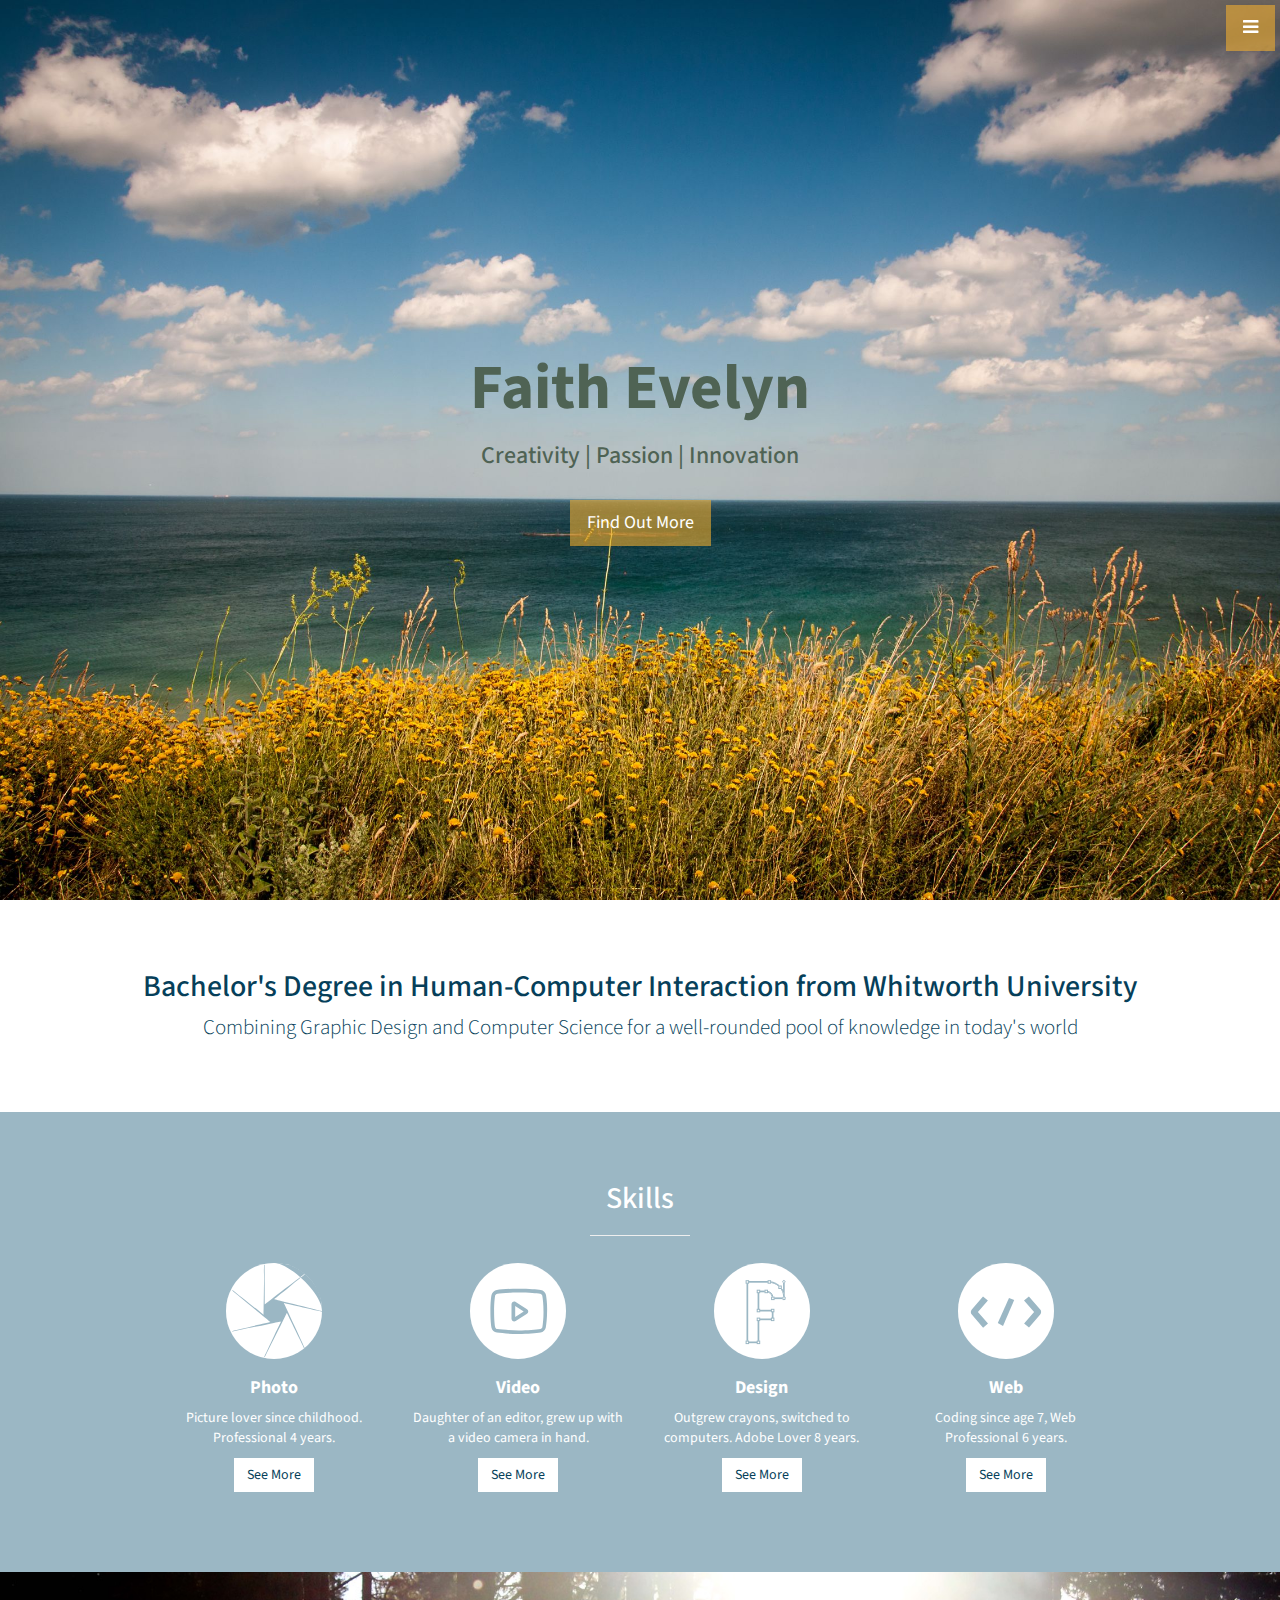
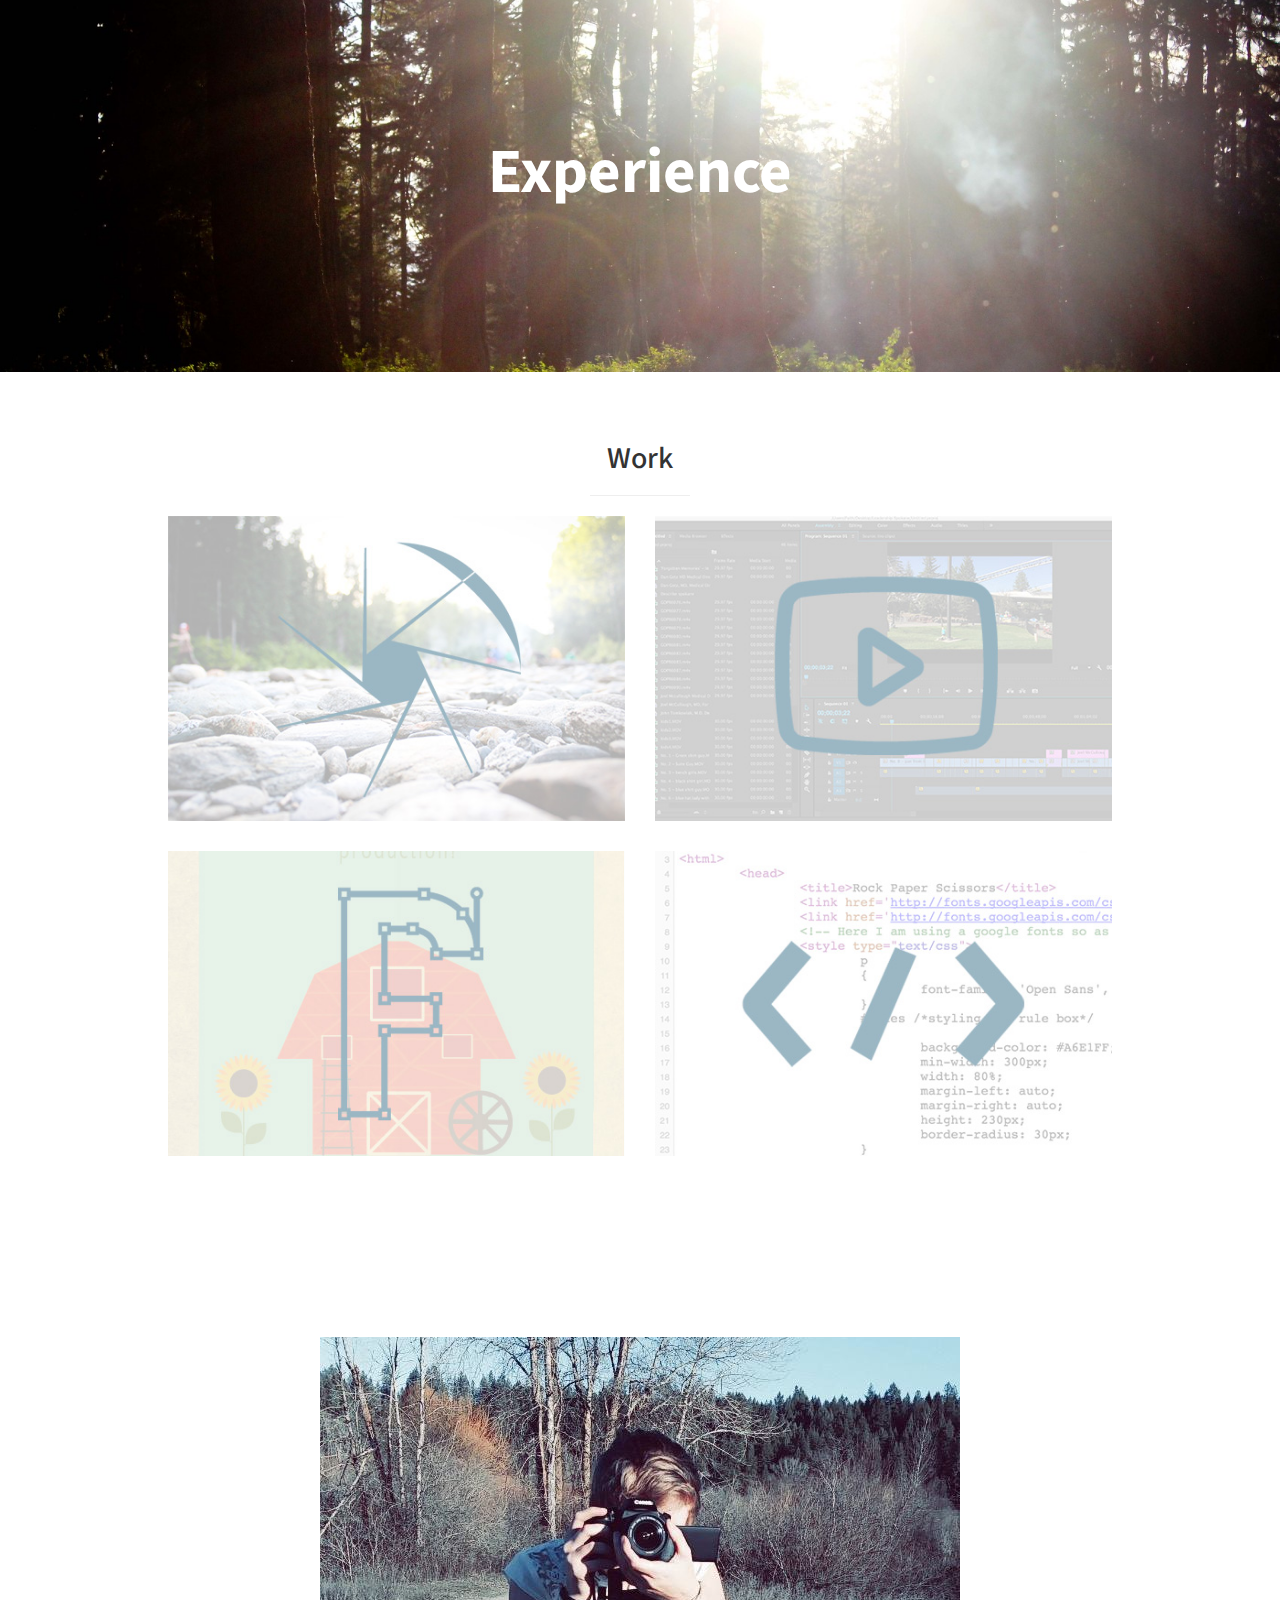
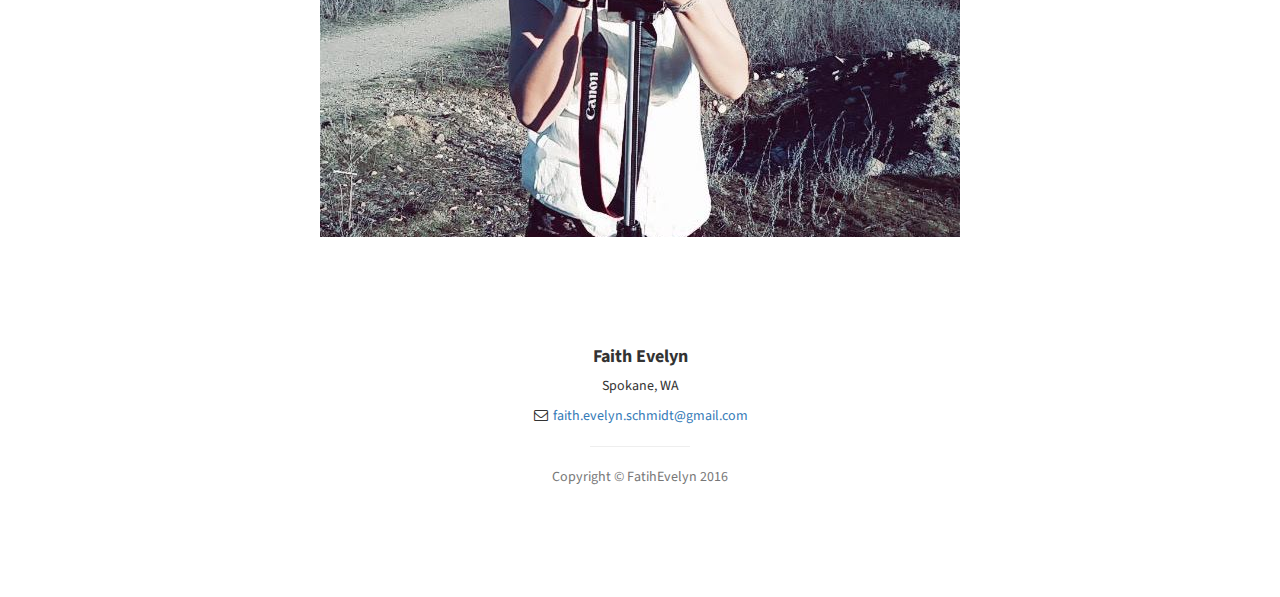
<file: index.html>
<!DOCTYPE html>
<html lang="en">

<head>

    <meta charset="utf-8">
    <meta http-equiv="X-UA-Compatible" content="IE=edge">
    <meta name="viewport" content="width=device-width, initial-scale=1">
    <meta name="description" content="">
    <meta name="author" content="">

    <title>Faith Evelyn</title>

    <!-- Bootstrap Core CSS -->
    <link href="css/bootstrap.min.css" rel="stylesheet">

    <!-- Custom CSS -->
    <link href="css/stylish-portfolio.css" rel="stylesheet">

    <!-- Custom Fonts -->
    <link href="font-awesome/css/font-awesome.min.css" rel="stylesheet" type="text/css">
    <link href="http://fonts.googleapis.com/css?family=Source+Sans+Pro:300,400,700,300italic,400italic,700italic" rel="stylesheet" type="text/css">

    <!-- HTML5 Shim and Respond.js IE8 support of HTML5 elements and media queries -->
    <!-- WARNING: Respond.js doesn't work if you view the page via file:// -->
    <!--[if lt IE 9]>
        <script src="https://oss.maxcdn.com/libs/html5shiv/3.7.0/html5shiv.js"></script>
        <script src="https://oss.maxcdn.com/libs/respond.js/1.4.2/respond.min.js"></script>
    <![endif]-->

</head>

<body>

    <!-- Navigation -->
    <a id="menu-toggle" href="#" class="btn btn-dark btn-lg toggle"><i class="fa fa-bars"></i></a>
    <nav id="sidebar-wrapper">
        <ul class="sidebar-nav">
            <a id="menu-close" href="#" class="btn btn-dark btn-lg pull-right toggle"><i class="fa fa-times"></i></a>
            <li class="sidebar-brand">
                <a href="#top"  onclick = $("#menu-close").click(); >Faith Evelyn</a>
            </li>
            <li>
                <a href="#top" onclick = $("#menu-close").click(); >Home</a>
            </li>
            <li>
                <a href="#about" onclick = $("#menu-close").click(); >About</a>
            </li>
            <li>
                <a href="#services" onclick = $("#menu-close").click(); >Skills</a>
            </li>
            <li>
                <a href="#portfolio" onclick = $("#menu-close").click(); >Portfolio</a>
            </li>
            <li>
                <a href="#contact" onclick = $("#menu-close").click(); >Contact</a>
            </li>
        </ul>
    </nav>

    <!-- Header -->
    <header id="top" class="header">
        <div class="text-vertical-center">
            <h1 class="aboutTitle">Faith Evelyn</h1>
            <h3 class="aboutTitle">Creativity | Passion | Innovation</h3>
            <br>
            <a href="#about" class="btn btn-dark btn-lg">Find Out More</a>
        </div>
    </header>

    <!-- About -->
    <section id="about" class="about">
        <div class="container">
            <div class="row">
                <div class="col-lg-12 text-center">
                    <h2 class="h2Dark">Bachelor's Degree in Human-Computer Interaction from Whitworth University</h2>
                    <p class="lead">Combining Graphic Design and Computer Science for a well-rounded pool of knowledge in today's world</p>
                </div>
            </div>
            <!-- /.row -->
        </div>
        <!-- /.container -->
    </section>

    <!-- Services -->
    <!-- The circle icons use Font Awesome's stacked icon classes. For more information, visit http://fontawesome.io/examples/ -->
    <section id="services" class="services bg-primary">
        <div class="container">
            <div class="row text-center">
                <div class="col-lg-10 col-lg-offset-1">
                    <h2>Skills</h2>
                    <hr class="small">
                    <div class="row">
                        <div class="col-md-3 col-sm-6">
                            <div class="service-item">
                                <span class="fa-stack fa-4x">
                                <i class="fa fa-circle fa-stack-2x"></i>
                                <img class="fa fa-shield fa-stack-1x text-primary" src="img/icons/Shutter.svg">
                            </span>
                                <h4>
                                    <strong>Photo</strong>
                                </h4>
                                <p>Picture lover since childhood. Professional 4 years.</p>
                                <a href="resume.pdf" class="btn btn-light">See More</a>
                            </div>
                        </div>
                        <div class="col-md-3 col-sm-6">
                            <div class="service-item">
                                <span class="fa-stack fa-4x">
                                <i class="fa fa-circle fa-stack-2x"></i>
                                <img class="fa fa-shield fa-stack-1x text-primary" src="img/icons/Video.svg">
                            </span>
                                <h4>
                                    <strong>Video</strong>
                                </h4>
                                <p>Daughter of an editor, grew up with a video camera in hand.</p>
                                <a href="resume.pdf" class="btn btn-light">See More</a>
                            </div>
                        </div>
                        <div class="col-md-3 col-sm-6">
                            <div class="service-item">
                                <span class="fa-stack fa-4x">
                                <i class="fa fa-circle fa-stack-2x"></i>
                                <img class="fa fa-shield fa-stack-1x text-primary" src="img/icons/Design.svg">
                            </span>
                                <h4>
                                    <strong>Design</strong>
                                </h4>
                                <p>Outgrew crayons, switched to computers. Adobe Lover 8 years.</p>
                                <a href="resume.pdf" class="btn btn-light">See More</a>
                            </div>
                        </div>
                        <div class="col-md-3 col-sm-6">
                            <div class="service-item">
                                <span class="fa-stack fa-4x">
                                <i class="fa fa-circle fa-stack-2x"></i>
                                <img class="fa fa-shield fa-stack-1x text-primary" src="img/icons/Web.svg">
                            </span>
                                <h4>
                                    <strong>Web</strong>
                                </h4>
                                <p>Coding since age 7, Web Professional 6 years.</p>
                                <a href="resume.pdf" class="btn btn-light">See More</a>
                            </div>
                        </div>
                    </div>
                    <!-- /.row (nested) -->
                </div>
                <!-- /.col-lg-10 -->
            </div>
            <!-- /.row -->
        </div>
        <!-- /.container -->
    </section>

    <!-- Callout -->
    <aside class="callout">
        <div class="text-vertical-center">
            <h1>Experience</h1>
        </div>
    </aside>

    <!-- Portfolio -->
    <section id="portfolio" class="portfolio">
        <div class="container">
            <div class="row">
                <div class="col-lg-10 col-lg-offset-1 text-center">
                    <h2>Work</h2>
                    <hr class="small">
                    <div class="row">
                        <div class="col-md-6">
                            <div class="portfolio-item">
                                <a href="construction.html">
                                    <img class="img-portfolio img-responsive" src="img/portfolio-1.jpg">
                                </a>
                            </div>
                        </div>
                        <div class="col-md-6">
                            <div class="portfolio-item">
                                <a href="construction.html">
                                    <img class="img-portfolio img-responsive" src="img/portfolio-2.jpg">
                                </a>
                            </div>
                        </div>
                        <div class="col-md-6">
                            <div class="portfolio-item">
                                <a href="portfolio2/index.html">
                                    <img class="img-portfolio img-responsive" src="img/portfolio-3.jpg">
                                </a>
                            </div>
                        </div>
                        <div class="col-md-6">
                            <div class="portfolio-item">
                                <a href="construction.html">
                                    <img class="img-portfolio img-responsive" src="img/portfolio-4.jpg">
                                </a>
                            </div>
                        </div>
                    </div>
                    <!-- /.row (nested) -->
                 
                </div>
                <!-- /.col-lg-10 -->
            </div>
            <!-- /.row -->
        </div>
        <!-- /.container -->
    </section>

    <!-- Call to Action -->
    <aside class="call-to-action bg-primary">
        <div class="container">
            <div class="row">
                <div class="col-lg-12 text-center">
                    <!--<h3>The buttons below are impossible to resist.</h3>
                    <a href="#" class="btn btn-lg btn-light">Click Me!</a>
                    <a href="#" class="btn btn-lg btn-dark">Look at Me!</a>-->
                </div>
            </div>
        </div>
    </aside>

    <!-- Me = map -->
    <section id="contact" class="map">
       <div id="me">
       </div>
    </section>

    <!-- Footer -->
    <footer>
        <div class="container">
            <div class="row">
                <div class="col-lg-10 col-lg-offset-1 text-center">
                    <h4><strong>Faith Evelyn</strong>
                    </h4>
                    <p>Spokane, WA</p>
                    <ul class="list-unstyled">
                        <li><i class="fa fa-envelope-o fa-fw"></i>  <a href="mailto:faith.evelyn.schmidt@gmail.com">faith.evelyn.schmidt@gmail.com</a></li>
                    </ul>
                    
                   <!-- <ul class="list-inline">
                        <li>
                            <a href="#"><i class="fa fa-facebook fa-fw fa-3x"></i></a>
                        </li>
                        <li>
                            <a href="#"><i class="fa fa-twitter fa-fw fa-3x"></i></a>
                        </li>
                        <li>
                            <a href="#"><i class="fa fa-dribbble fa-fw fa-3x"></i></a>
                        </li>
                    </ul> -->
                    <hr class="small">
                    <p class="text-muted">Copyright &copy; FatihEvelyn 2016</p>
                </div>
            </div>
        </div>
    </footer>

    <!-- jQuery -->
    <script src="js/jquery.js"></script>

    <!-- Bootstrap Core JavaScript -->
    <script src="js/bootstrap.min.js"></script>

    <!-- Custom Theme JavaScript -->
    <script>
    // Closes the sidebar menu
    $("#menu-close").click(function(e) {
        e.preventDefault();
        $("#sidebar-wrapper").toggleClass("active");
    });
    // Opens the sidebar menu
    $("#menu-toggle").click(function(e) {
        e.preventDefault();
        $("#sidebar-wrapper").toggleClass("active");
    });
    // Scrolls to the selected menu item on the page
    $(function() {
        $('a[href*=#]:not([href=#])').click(function() {
            if (location.pathname.replace(/^\//, '') == this.pathname.replace(/^\//, '') || location.hostname == this.hostname) {
                var target = $(this.hash);
                target = target.length ? target : $('[name=' + this.hash.slice(1) + ']');
                if (target.length) {
                    $('html,body').animate({
                        scrollTop: target.offset().top
                    }, 1000);
                    return false;
                }
            }
        });
    });
    </script>

</body>

</html>
</file>
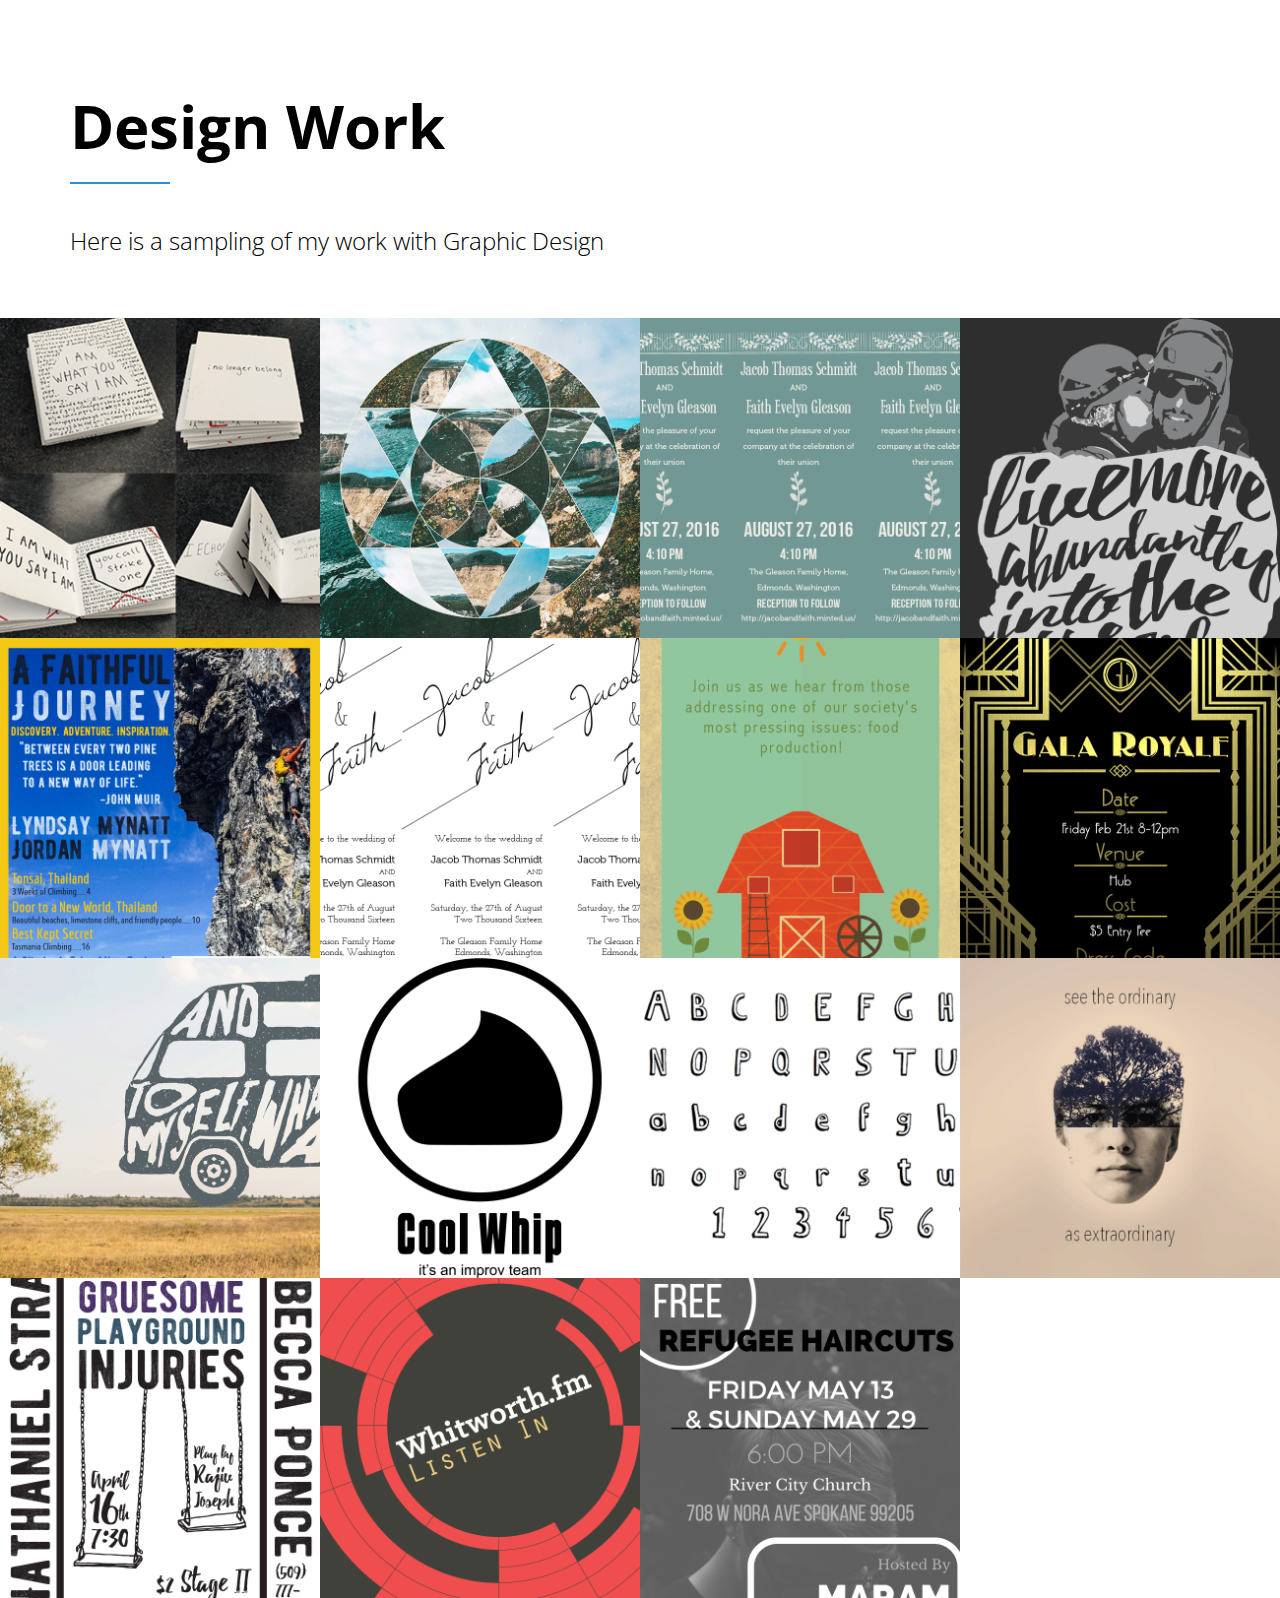
<file: portfolio2/index.html>
<!DOCTYPE html>
 <html>
   <head>
     <meta charset="utf-8">
     <meta http-equiv="X-UA-Compatible" content="IE=edge">
     <title>Design</title>
     <meta name="description" content="">
     <meta name="viewport" content="width=device-width, initial-scale=1">
     <meta name="robots" content="all,follow">
     
     <!-- Bootstrap and Font Awesome css-->
     <!-- we use cdn but you can also include local files located in css directory-->
     <link rel="stylesheet" href="font-awesome/css/font-awesome.min.css">
     <link rel="stylesheet" href="css/bootstrap.min.css">
     <!-- Google fonts - Open Sans-->
     <link rel="stylesheet" href="https://fonts.googleapis.com/css?family=Open+Sans:400,300,700,800,400italic">
     <!-- theme stylesheet-->
     <link rel="stylesheet" href="css/style.default.css" id="theme-stylesheet">
     <!-- Custom stylesheet - for your changes-->
     <link rel="stylesheet" href="css/custom.css">
     <!-- Tweaks for older IEs--><!--[if lt IE 9]>
         <script src="https://oss.maxcdn.com/html5shiv/3.7.2/html5shiv.min.js"></script>
         <script src="https://oss.maxcdn.com/respond/1.4.2/respond.min.js"></script><![endif]-->
   </head>
   <body>
     <section id="portfolio" class="no-padding-bottom"> 
       <div class="container">
         <div class="row">
           <div class="col-md-12">
             <h2 class="heading">Design Work</h2>
             <p class="lead margin-bottom--big">Here is a sampling of my work with Graphic Design</p>
           </div>
         </div>
       </div>
       <div class="container-fluid">
         <div class="row no-space">
           <div class="col-sm-4 col-md-3">
             <div class="box"><a href="img/portfolio/bookfull.gif" title="" 
             data-toggle="lightbox" data-gallery="portfolio" data-title="Poem Book" 
             data-footer="A poem I wrote transcribed into a unique folding small book design">
             <img src="img/portfolio/book.gif" alt="" class="img-responsive">
             </a></div>
           </div>
           <div class="col-sm-4 col-md-3">
             <div class="box"><a href="img/portfolio/geometryfull.gif" title="" 
             data-toggle="lightbox" data-gallery="portfolio" data-title="Geometry" 
             data-footer="An exploration of an image reimagined into geometric shapes">
             <img src="img/portfolio/geometry.gif" alt="" class="img-responsive">
             </a></div>
           </div>
           <div class="col-sm-4 col-md-3">
             <div class="box"><a href="img/portfolio/invitefull.gif" title="" 
             data-toggle="lightbox" data-gallery="portfolio" data-title="Invitation" 
             data-footer="I designed my wedding invitations.">
             <img src="img/portfolio/invite.gif" alt="" class="img-responsive">
             </a></div>
           </div>
           <div class="col-sm-4 col-md-3">
             <div class="box"><a href="img/portfolio/L&Dfull.gif" title="" 
             data-toggle="lightbox" data-gallery="portfolio" data-title="L + J" 
             data-footer="Some sample art for a school project">
            <img src="img/portfolio/L&D.gif" alt="" class="img-responsive">
           </a></div>
          </div>
          <div class="col-sm-4 col-md-3">
           <div class="box"><a href="img/portfolio/magazinefull.gif" title="" 
           data-toggle="lightbox" data-gallery="portfolio" data-title="Magazine" 
           data-footer="A magazine project baised off of a friends travel blog.">
           <img src="img/portfolio/magazine.gif" alt="" class="img-responsive">
           </a></div>
         </div>
         <div class="col-sm-4 col-md-3">
           <div class="box"><a href="img/portfolio/programfull.gif" title="" 
           data-toggle="lightbox" data-gallery="portfolio" data-title="Program" 
           data-footer="I designed the program for my wedding.">
           <img src="img/portfolio/program.gif" alt="" class="img-responsive">
           </a></div>
         </div>
         <div class="col-sm-4 col-md-3">
           <div class="box"><a href="img/portfolio/kiposfull.gif" title="" 
           data-toggle="lightbox" data-gallery="portfolio" data-title="Kipos" 
           data-footer="A poster for the whitworth Kipos club">
           <img src="img/portfolio/kipos.gif" alt="" class="img-responsive">
           </a></div>
         </div>
         <div class="col-sm-4 col-md-3">
           <div class="box"><a href="img/portfolio/galaroyalefull.gif" title="" 
           data-toggle="lightbox" data-gallery="portfolio" data-title="Gala Royale" 
           data-footer="A poster for the Whitworth event Gala Royale">
           <img src="img/portfolio/galaroyale.gif" alt="" class="img-responsive">
           </a></div>
         </div>
         <div class="col-sm-4 col-md-3">
           <div class="box"><a href="img/portfolio/vanfull.gif" title="" 
           data-toggle="lightbox" data-gallery="portfolio" data-title="Wonderful World" 
           data-footer="A project playing with text manipulation and context.">
           <img src="img/portfolio/van.gif" alt="" class="img-responsive">
           </a></div>
         </div>
         <div class="col-sm-4 col-md-3">
           <div class="box"><a href="img/portfolio/coolwhip.gif" title="" 
           data-toggle="lightbox" data-gallery="portfolio" data-title="CoolWhip T-shirt" 
           data-footer="T-shirt design for the Whitworth Cool Whip Improv team">
           <img src="img/portfolio/coolwhip.gif" alt="" class="img-responsive">
           </a></div>
         </div>
         <div class="col-sm-4 col-md-3">
           <div class="box"><a href="img/portfolio/fontfull.gif" title="" 
           data-toggle="lightbox" data-gallery="portfolio" data-title="Font" 
           data-footer="Hand drawn, scaned and developed font.">
           <img src="img/portfolio/font.gif" alt="" class="img-responsive">
           </a></div>
         </div>
         <div class="col-sm-4 col-md-3">
           <div class="box"><a href="img/portfolio/face.gif" title="" 
           data-toggle="lightbox" data-gallery="portfolio" data-title="Creativity" 
           data-footer="A photoshop project playing with overlaying images">
           <img src="img/portfolio/face.gif" alt="" class="img-responsive">
           </a></div>
         </div>
         <div class="col-sm-4 col-md-3">
           <div class="box"><a href="img/portfolio/Snrposterfull.gif" title="" 
           data-toggle="lightbox" data-gallery="portfolio" data-title="Playground Injuries" 
           data-footer="A poster for a Whitworth Senior project play">
           <img src="img/portfolio/Snrposter.gif" alt="" class="img-responsive">
           </a></div>
         </div>
         <div class="col-sm-4 col-md-3">
           <div class="box"><a href="img/portfolio/whitworthFMfull.gif" title="" 
           data-toggle="lightbox" data-gallery="portfolio" data-title="Listen in" 
           data-footer="A poster for WhitworthFM encouraging more people to listen in.">
           <img src="img/portfolio/whitworthFM.gif" alt="" class="img-responsive">
           </a></div>
         </div>
         <div class="col-sm-4 col-md-3">
           <div class="box"><a href="img/portfolio/haircutsfull.gif" title="" 
           data-toggle="lightbox" data-gallery="portfolio" data-title="Refugee" 
           data-footer="A poster made for World Relief for one of their clients.">
           <img src="img/portfolio/haircuts.gif" alt="" class="img-responsive">
           </a></div>
         </div>
       </div>
     </div>
   </section>
   <!-- Javascript files-->
   <script src="https://ajax.googleapis.com/ajax/libs/jquery/1.11.0/jquery.min.js"></script>
   <script>window.jQuery || document.write('<script src="js/jquery-1.11.0.min.js"><\/script>')</script>
   <script src="js/bootstrap.min.js"></script>
   <script src="js/jquery.cookie.js"> </script>
   <script src="js/ekko-lightbox.js"></script>
   <script src="js/front.js"></script>
 </body>
 </html>
</file>
<file: portfolio2/css/custom.css>
/* your styles go here */
</file>
<file: css/stylish-portfolio.css>
/*!
 * Start Bootstrap - Stylish Portfolio Bootstrap Theme (http://startbootstrap.com)
 * Code licensed under the Apache License v2.0.
 * For details, see http://www.apache.org/licenses/LICENSE-2.0.
 */

/* Global Styles */

html,
body {
    width: 100%;
    height: 100%;
}

body {
    font-family: "Source Sans Pro","Helvetica Neue",Helvetica,Arial,sans-serif;
}

.text-vertical-center {
    display: table-cell;
    text-align: center;
    vertical-align: middle;
}

.text-vertical-center h1 {
    margin: 0;
    padding: 0;
    font-size: 4.5em;
    font-weight: 700;
}

.h2Dark {
    color: #063F5A;
}
.lead {
   color: #063F5A; 
}

/* Custom Button Styles */

.btn-dark {
    border-radius: 0;
    color: #fff;
    /*background-color: rgba(0,0,0,0.4);*/
    background-color: rgba(240,174,49,0.6);
}

.btn-dark:hover,
.btn-dark:focus,
.btn-dark:active {
    color: #fff;
    /*background-color: rgba(0,0,0,0.7);*/
    background-color: rgba(240,174,49,0.9);
}

.btn-light {
    border-radius: 0;
    color: #063F5A;
    background-color: rgb(255,255,255);
}

.btn-light:hover,
.btn-light:focus,
.btn-light:active {
    color: #063F5A;
    background-color: rgba(255,255,255,0.8);
}

/* Custom Horizontal Rule */

hr.small {
    max-width: 100px;
}

/* Side Menu */

#sidebar-wrapper {
    z-index: 1000;
    position: fixed;
    right: 0;
    width: 250px;
    height: 100%;
    margin-right: -250px;
    overflow-y: auto;
    background: #063F5A;
    -webkit-transition: all 0.4s ease 0s;
    -moz-transition: all 0.4s ease 0s;
    -ms-transition: all 0.4s ease 0s;
    -o-transition: all 0.4s ease 0s;
    transition: all 0.4s ease 0s;
}

.sidebar-nav {
    position: absolute;
    top: 0;
    width: 250px;
    margin: 0;
    padding: 0;
    list-style: none;
}

.sidebar-nav li {
    text-indent: 20px;
    line-height: 40px;
}

.sidebar-nav li a {
    display: block;
    text-decoration: none;
    color: #9BB7C4;
}

.sidebar-nav li a:hover {
    text-decoration: none;
    color: #fff;
    background: rgba(255,255,255,0.2);
}

.sidebar-nav li a:active,
.sidebar-nav li a:focus {
    text-decoration: none;
}

.sidebar-nav > .sidebar-brand {
    height: 55px;
    font-size: 18px;
    line-height: 55px;
}

.sidebar-nav > .sidebar-brand a {
    color: #9BB7C4;
}

.sidebar-nav > .sidebar-brand a:hover {
    color: #fff;
    background: none;
}

#menu-toggle {
    z-index: 1;
    position: fixed;
    top: 0;
    right: 0;
}

#sidebar-wrapper.active {
    right: 250px;
    width: 250px;
    -webkit-transition: all 0.4s ease 0s;
    -moz-transition: all 0.4s ease 0s;
    -ms-transition: all 0.4s ease 0s;
    -o-transition: all 0.4s ease 0s;
    transition: all 0.4s ease 0s;
}

.toggle {
    margin: 5px 5px 0 0;
}

/* Header */

.header {
    display: table;
    position: relative;
    width: 100%;
    height: 100%;
    background: url(../img/horizon.jpg) no-repeat center center scroll;
    -webkit-background-size: cover;
    -moz-background-size: cover;
    background-size: cover;
    -o-background-size: cover;
}
.aboutTitle {
   color: #4F6354; 
}

/* About */

.about {
    padding: 50px 0;
}

/* Services */

.services {
    padding: 50px 0;
    background-color: #9bb7c4;
}

.service-item {
    margin-bottom: 30px;
}

/* Callout */

.callout {
    display: table;
    width: 100%;
    height: 400px;
    color: #fff;
    background: url(../img/smoke.jpg) no-repeat center center scroll;
    -webkit-background-size: cover;
    -moz-background-size: cover;
    background-size: cover;
    -o-background-size: cover;
}

/* Portfolio */

.portfolio {
    padding: 50px 0;
}

.portfolio-item {
    margin-bottom: 30px;
}

.img-portfolio {
    margin: 0 auto;
}

.img-portfolio:hover {
    opacity: 0.8;
}

/* Call to Action */

.call-to-action {
    padding: 50px 0;
    background-color: #fff;
}

.call-to-action .btn {
    margin: 10px;
}

/* Map */

.map {
    height: 500px;
}

@media(max-width:768px) {
    .map {
        height: 75%;
    }
}

#me {
    height: inherit;
    background: url(../img/Me-2.jpg) no-repeat center center scroll;
}

/* Footer */

footer {
    padding: 100px 0;
}
</file>
<file: portfolio2/css/style.default.css>
/* 
========================================= 
========================================= 

Designer Template By Bootstrapious.com 

========================================= 
========================================= */
/* variant 5 - blue */
/*

=====================
GENERAL
=====================

*/
html {
  height: 100%;
}
body {
  height: 100%;
  font-weight: 300;
}
header {
  z-index: 1000;
}
section {
  position: relative;
  padding-top: 90px;
  padding-bottom: 90px;
}
section.background-gray-lighter {
  background: #eeeeee;
}
section.background-gray-lightest {
  background: #f7f7f7;
  border-top: solid 1px #eeeeee;
  border-bottom: solid 1px #eeeeee;
}
.italic {
  font-style: italic;
  font-family: "Georgia", "Times New Roman", Times, serif;
}
.heading {
  text-align: left;
  margin-bottom: 40px;
}
.heading:after {
  content: " ";
  display: block;
  width: 100px;
  height: 2px;
  margin: 20px 0 20px;
  background: #2b90d9;
}
@media (min-width: 1200px) {
  h1.heading {
    font-size: 68px;
  }
  h2.heading {
    font-size: 60px;
  }
}
.img-responsive {
  margin: 0 auto;
}
.no-space .box {
  margin: 0 -15px;
}
.margin-top {
  margin-top: 30px;
}
.margin-bottom {
  margin-bottom: 30px;
}
.margin-bottom--big {
  margin-bottom: 60px !important;
}
a,
button {
  -webkit-transition: all 0.2s ease-out;
  -moz-transition: all 0.2s ease-out;
  transition: all 0.2s ease-out;
}
a i.fa,
button i.fa {
  margin: 0 5px;
}
.clickable {
  cursor: pointer !important;
}
.required {
  color: #2b90d9;
}
.accent {
  color: #2b90d9;
}
.text-uppercase {
  text-transform: uppercase;
}
.list-style-none {
  list-style: none;
}
.pages {
  text-align: center;
}
#map {
  height: 500px;
  border-top: solid 1px #eeeeee;
  border-bottom: solid 1px #eeeeee;
}
.btn-ghost {
  color: #2b90d9;
  background-color: transparent;
  border-color: #2b90d9;
}
.btn-ghost:hover,
.btn-ghost:focus,
.btn-ghost:active,
.btn-ghost.active,
.open .dropdown-toggle.btn-ghost {
  color: #2b90d9;
  background-color: rgba(0, 0, 0, 0);
  border-color: #1e6fa9;
}
.btn-ghost:active,
.btn-ghost.active,
.open .dropdown-toggle.btn-ghost {
  background-image: none;
}
.btn-ghost.disabled,
.btn-ghost[disabled],
fieldset[disabled] .btn-ghost,
.btn-ghost.disabled:hover,
.btn-ghost[disabled]:hover,
fieldset[disabled] .btn-ghost:hover,
.btn-ghost.disabled:focus,
.btn-ghost[disabled]:focus,
fieldset[disabled] .btn-ghost:focus,
.btn-ghost.disabled:active,
.btn-ghost[disabled]:active,
fieldset[disabled] .btn-ghost:active,
.btn-ghost.disabled.active,
.btn-ghost[disabled].active,
fieldset[disabled] .btn-ghost.active {
  background-color: transparent;
  border-color: #2b90d9;
}
.btn-ghost .badge {
  color: transparent;
  background-color: #2b90d9;
}
.btn-ghost:hover,
.btn-ghost:focus,
.btn-ghost:active,
.btn-ghost.active,
.open .dropdown-toggle.btn-ghost {
  color: #fff;
  background-color: #2b90d9;
  border-color: #2b90d9;
}
.btn-white {
  color: #ffffff;
  background-color: transparent;
  border-color: #ffffff;
}
.btn-white:hover,
.btn-white:focus,
.btn-white:active,
.btn-white.active,
.open .dropdown-toggle.btn-white {
  color: #ffffff;
  background-color: rgba(0, 0, 0, 0);
  border-color: #e0e0e0;
}
.btn-white:active,
.btn-white.active,
.open .dropdown-toggle.btn-white {
  background-image: none;
}
.btn-white.disabled,
.btn-white[disabled],
fieldset[disabled] .btn-white,
.btn-white.disabled:hover,
.btn-white[disabled]:hover,
fieldset[disabled] .btn-white:hover,
.btn-white.disabled:focus,
.btn-white[disabled]:focus,
fieldset[disabled] .btn-white:focus,
.btn-white.disabled:active,
.btn-white[disabled]:active,
fieldset[disabled] .btn-white:active,
.btn-white.disabled.active,
.btn-white[disabled].active,
fieldset[disabled] .btn-white.active {
  background-color: transparent;
  border-color: #ffffff;
}
.btn-white .badge {
  color: transparent;
  background-color: #ffffff;
}
.btn-white:hover,
.btn-white:focus,
.btn-white:active,
.btn-white.active,
.open .dropdown-toggle.btn-white {
  color: #2b90d9;
  background-color: #fff;
  border-color: #fff;
}
/*

=====================
INTRO
=====================

*/
@media (min-width: 1200px) {
  .text-intro h1 {
    font-size: 70px;
  }
}
/*

=====================
ABOUT
=====================

*/
.progress-title {
  text-align: left;
  font-weight: 700;
  text-transform: uppercase;
  letter-spacing: 0.1em;
  color: #999999;
  font-size: 12px;
}
.progress-bar-skill1 {
  background-color: #d1d1d1;
  background-color: #81bde9;
}
.progress-striped .progress-bar-skill1 {
  background-image: -webkit-linear-gradient(45deg, rgba(255, 255, 255, 0.15) 25%, transparent 25%, transparent 50%, rgba(255, 255, 255, 0.15) 50%, rgba(255, 255, 255, 0.15) 75%, transparent 75%, transparent);
  background-image: linear-gradient(45deg, rgba(255, 255, 255, 0.15) 25%, transparent 25%, transparent 50%, rgba(255, 255, 255, 0.15) 50%, rgba(255, 255, 255, 0.15) 75%, transparent 75%, transparent);
}
.progress-striped .progress-bar-skill1 {
  background-image: -webkit-linear-gradient(45deg, rgba(255, 255, 255, 0.15) 25%, transparent 25%, transparent 50%, rgba(255, 255, 255, 0.15) 50%, rgba(255, 255, 255, 0.15) 75%, transparent 75%, transparent);
  background-image: linear-gradient(45deg, rgba(255, 255, 255, 0.15) 25%, transparent 25%, transparent 50%, rgba(255, 255, 255, 0.15) 50%, rgba(255, 255, 255, 0.15) 75%, transparent 75%, transparent);
}
.progress-bar-skill2 {
  background-color: #c8c7c7;
  background-color: #6cb2e5;
}
.progress-striped .progress-bar-skill2 {
  background-image: -webkit-linear-gradient(45deg, rgba(255, 255, 255, 0.15) 25%, transparent 25%, transparent 50%, rgba(255, 255, 255, 0.15) 50%, rgba(255, 255, 255, 0.15) 75%, transparent 75%, transparent);
  background-image: linear-gradient(45deg, rgba(255, 255, 255, 0.15) 25%, transparent 25%, transparent 50%, rgba(255, 255, 255, 0.15) 50%, rgba(255, 255, 255, 0.15) 75%, transparent 75%, transparent);
}
.progress-striped .progress-bar-skill2 {
  background-image: -webkit-linear-gradient(45deg, rgba(255, 255, 255, 0.15) 25%, transparent 25%, transparent 50%, rgba(255, 255, 255, 0.15) 50%, rgba(255, 255, 255, 0.15) 75%, transparent 75%, transparent);
  background-image: linear-gradient(45deg, rgba(255, 255, 255, 0.15) 25%, transparent 25%, transparent 50%, rgba(255, 255, 255, 0.15) 50%, rgba(255, 255, 255, 0.15) 75%, transparent 75%, transparent);
}
.progress-bar-skill3 {
  background-color: #bdbdbd;
  background-color: #56a7e1;
}
.progress-striped .progress-bar-skill3 {
  background-image: -webkit-linear-gradient(45deg, rgba(255, 255, 255, 0.15) 25%, transparent 25%, transparent 50%, rgba(255, 255, 255, 0.15) 50%, rgba(255, 255, 255, 0.15) 75%, transparent 75%, transparent);
  background-image: linear-gradient(45deg, rgba(255, 255, 255, 0.15) 25%, transparent 25%, transparent 50%, rgba(255, 255, 255, 0.15) 50%, rgba(255, 255, 255, 0.15) 75%, transparent 75%, transparent);
}
.progress-striped .progress-bar-skill3 {
  background-image: -webkit-linear-gradient(45deg, rgba(255, 255, 255, 0.15) 25%, transparent 25%, transparent 50%, rgba(255, 255, 255, 0.15) 50%, rgba(255, 255, 255, 0.15) 75%, transparent 75%, transparent);
  background-image: linear-gradient(45deg, rgba(255, 255, 255, 0.15) 25%, transparent 25%, transparent 50%, rgba(255, 255, 255, 0.15) 50%, rgba(255, 255, 255, 0.15) 75%, transparent 75%, transparent);
}
.progress-bar-skill4 {
  background-color: #b3b2b2;
  background-color: #419bdd;
}
.progress-striped .progress-bar-skill4 {
  background-image: -webkit-linear-gradient(45deg, rgba(255, 255, 255, 0.15) 25%, transparent 25%, transparent 50%, rgba(255, 255, 255, 0.15) 50%, rgba(255, 255, 255, 0.15) 75%, transparent 75%, transparent);
  background-image: linear-gradient(45deg, rgba(255, 255, 255, 0.15) 25%, transparent 25%, transparent 50%, rgba(255, 255, 255, 0.15) 50%, rgba(255, 255, 255, 0.15) 75%, transparent 75%, transparent);
}
.progress-striped .progress-bar-skill4 {
  background-image: -webkit-linear-gradient(45deg, rgba(255, 255, 255, 0.15) 25%, transparent 25%, transparent 50%, rgba(255, 255, 255, 0.15) 50%, rgba(255, 255, 255, 0.15) 75%, transparent 75%, transparent);
  background-image: linear-gradient(45deg, rgba(255, 255, 255, 0.15) 25%, transparent 25%, transparent 50%, rgba(255, 255, 255, 0.15) 50%, rgba(255, 255, 255, 0.15) 75%, transparent 75%, transparent);
}
.progress-bar-skill5 {
  background-color: #a9a8a8;
  background-color: #2b90d9;
}
.progress-striped .progress-bar-skill5 {
  background-image: -webkit-linear-gradient(45deg, rgba(255, 255, 255, 0.15) 25%, transparent 25%, transparent 50%, rgba(255, 255, 255, 0.15) 50%, rgba(255, 255, 255, 0.15) 75%, transparent 75%, transparent);
  background-image: linear-gradient(45deg, rgba(255, 255, 255, 0.15) 25%, transparent 25%, transparent 50%, rgba(255, 255, 255, 0.15) 50%, rgba(255, 255, 255, 0.15) 75%, transparent 75%, transparent);
}
.progress-striped .progress-bar-skill5 {
  background-image: -webkit-linear-gradient(45deg, rgba(255, 255, 255, 0.15) 25%, transparent 25%, transparent 50%, rgba(255, 255, 255, 0.15) 50%, rgba(255, 255, 255, 0.15) 75%, transparent 75%, transparent);
  background-image: linear-gradient(45deg, rgba(255, 255, 255, 0.15) 25%, transparent 25%, transparent 50%, rgba(255, 255, 255, 0.15) 50%, rgba(255, 255, 255, 0.15) 75%, transparent 75%, transparent);
}
/*

=====================
CUSTOMERS
=====================

*/
.customer {
  text-align: center;
}
.customer img {
  display: inline-block;
  margin-top: 10px;
  margin-bottom: 10px;
  -webkit-filter: grayscale(100%);
  filter: grayscale(100%);
}
.customer img:hover {
  -webkit-filter: grayscale(0);
  filter: grayscale(0);
}
/*

=====================
EKKO LIGHTBOX
=====================

*/
.ekko-lightbox-container {
  position: relative;
}
.ekko-lightbox-nav-overlay {
  position: absolute;
  top: 0;
  left: 0;
  z-index: 100;
  width: 100%;
  height: 100%;
}
.ekko-lightbox-nav-overlay a {
  z-index: 100;
  display: block;
  width: 49%;
  height: 100%;
  font-size: 30px;
  color: #fff;
  opacity: 0;
  text-decoration: none !important;
  -webkit-transition: opacity 0.5s;
  -moz-transition: opacity 0.5s;
  -o-transition: opacity 0.5s;
  transition: opacity 0.5s;
}
.ekko-lightbox-nav-overlay a:empty {
  width: 49%;
  color: transparent;
}
.ekko-lightbox a:hover,
a:focus,
a:active {
  text-decoration: none;
  opacity: 1;
  color: #fff;
}
.ekko-lightbox .glyphicon-chevron-left {
  left: 0;
  float: left;
  padding-left: 15px;
  text-align: left;
}
.ekko-lightbox .glyphicon-chevron-right {
  right: 0;
  float: right;
  padding-right: 15px;
  text-align: right;
}
.ekko-lightbox .modal-footer {
  text-align: left;
}
.no-padding-top {
  padding-top: 0;
}
.no-padding-bottom {
  padding-bottom: 0;
}
.footer__copyright {
  background: #282c37;
  color: #ccc;
  padding: 20px 0;
  font-size: 14px;
  line-height: 28px;
}
.footer__copyright p {
  margin: 0;
}
@media (max-width: 991px) {
  .footer__copyright p {
    float: none !important;
    text-align: center;
    margin-bottom: 10px;
  }
}
/*

=====================
COPYRIGHT
=====================

*/
.copyright {
  margin-top: 40px;
  color: #999999;
}
.copyright p.credit {
  text-align: right;
}
.copyright p.credit a {
  color: #999999;
}
@media (max-width: 991px) {
  .copyright p.credit {
    text-align: center !important;
  }
}
@media (min-width: 1200px) {
  .copyright {
    margin-top: 60px;
  }
}
@media (max-width: 991px) {
  .copyright {
    text-align: center !important;
  }
}
/*

=====================
STYLE SWITCHER FOR DEMO
=====================

*/
#style-switch-button {
  position: fixed;
  top: 120px;
  left: 0px;
  border-radius: 0;
  z-index: 2;
}
#style-switch {
  -webkit-box-sizing: border-box;
  -moz-box-sizing: border-box;
  box-sizing: border-box;
  width: 300px;
  padding: 20px;
  position: fixed;
  top: 160px;
  left: 0;
  background: #fff;
  border: solid 1px #eeeeee;
  z-index: 2000;
}
#style-switch h4 {
  color: #555555;
}
/* ========================================= */
/* THEMING OF BOOTSTRAP COMPONENTS           */
/* ========================================= */
/* nav */
.nav {
  margin-bottom: 0;
  padding-left: 0;
  list-style: none;
}
.nav > li > a {
  padding: 10px 15px;
}
.nav > li > a:hover,
.nav > li > a:focus {
  background-color: #eeeeee;
}
.nav > li.disabled > a {
  color: #999999;
}
.nav > li.disabled > a:hover,
.nav > li.disabled > a:focus {
  color: #999999;
}
.nav .open > a,
.nav .open > a:hover,
.nav .open > a:focus {
  background-color: #eeeeee;
  border-color: #2b90d9;
}
.nav-tabs {
  border-bottom: 1px solid #dddddd;
}
.nav-tabs > li > a {
  line-height: 1.55;
  border-radius: 0 0 0 0;
}
.nav-tabs > li > a:hover {
  border-color: #eeeeee #eeeeee #dddddd;
}
.nav-tabs > li.active > a,
.nav-tabs > li.active > a:hover,
.nav-tabs > li.active > a:focus {
  color: #555555;
  background-color: #ffffff;
  border: 1px solid #dddddd;
}
.nav-pills > li > a {
  border-radius: 0;
}
.nav-pills > li.active > a,
.nav-pills > li.active > a:hover,
.nav-pills > li.active > a:focus {
  color: #ffffff;
  background-color: #2b90d9;
}
.nav-tabs-justified > li > a {
  border-radius: 0;
}
.nav-tabs-justified > .active > a,
.nav-tabs-justified > .active > a:hover,
.nav-tabs-justified > .active > a:focus {
  border: 1px solid #dddddd;
}
@media (min-width: 768px) {
  .nav-tabs-justified > li > a {
    border-bottom: 1px solid #dddddd;
    border-radius: 0 0 0 0;
  }
  .nav-tabs-justified > .active > a,
  .nav-tabs-justified > .active > a:hover,
  .nav-tabs-justified > .active > a:focus {
    border-bottom-color: #ffffff;
  }
}
/* navbar */
.navbar {
  font-family: "Open Sans", Helvetica, Arial, sans-serif;
  min-height: 100px;
  margin-bottom: 0;
  border-top: none;
  border-bottom: none;
}
@media (min-width: 768px) {
  .navbar {
    border-radius: 0;
  }
}
.navbar-collapse {
  max-height: 340px;
  overflow-x: visible;
  padding-right: 15px;
  padding-left: 15px;
}
.navbar-collapse.in {
  overflow-y: auto;
}
@media (min-width: 768px) and (max-width: 991px) {
  .navbar-collapse {
    font-size: 14px;
  }
}
@media (min-width: 768px) {
  .navbar-collapse {
    width: auto;
    border-top: 0;
    box-shadow: none;
  }
  .navbar-collapse.collapse {
    display: block !important;
    height: auto !important;
    padding-bottom: 0;
    overflow: visible !important;
  }
  .navbar-collapse.in {
    overflow-y: visible;
  }
  .navbar-collapse.right {
    float: right;
  }
  .navbar-fixed-top .navbar-collapse,
  .navbar-static-top .navbar-collapse,
  .navbar-fixed-bottom .navbar-collapse {
    padding-left: 0;
    padding-right: 0;
  }
}
.container > .navbar-header,
.container-fluid > .navbar-header,
.container > .navbar-collapse,
.container-fluid > .navbar-collapse {
  margin-right: -15px;
  margin-left: -15px;
}
@media (min-width: 768px) {
  .container > .navbar-header,
  .container-fluid > .navbar-header,
  .container > .navbar-collapse,
  .container-fluid > .navbar-collapse {
    margin-right: 0;
    margin-left: 0;
  }
}
.navbar-brand {
  float: left;
  padding: 10px 15px;
  font-size: 20px;
  line-height: 24px;
  height: 100px;
}
.navbar-brand:hover,
.navbar-brand:focus {
  text-decoration: none;
}
@media (min-width: 768px) {
  .navbar > .container .navbar-brand,
  .navbar > .container-fluid .navbar-brand {
    margin-left: -15px;
  }
}
.navbar-toggle {
  padding: 9px 10px !important;
  margin-right: 15px;
  border-radius: 0;
}
.navbar-nav {
  margin: 19px -15px;
}
.navbar-nav > li > a {
  padding-top: 10px;
  padding-bottom: 10px;
  line-height: 24px;
}
@media (max-width: 767px) {
  .navbar-nav .open .dropdown-menu > li > a,
  .navbar-nav .open .dropdown-menu .dropdown-header {
    padding: 5px 15px 5px 25px;
  }
  .navbar-nav .open .dropdown-menu > li > a {
    line-height: 24px;
  }
  .navbar-nav .open .dropdown-menu > li > a:hover,
  .navbar-nav .open .dropdown-menu > li > a:focus {
    background-image: none;
  }
}
@media (min-width: 768px) {
  .navbar-nav {
    margin: 0 auto;
    display: table;
    table-layout: fixed;
    float: left;
  }
  .navbar-nav > li {
    float: left;
  }
  .navbar-nav > li > a {
    padding-top: 38px;
    padding-bottom: 38px;
  }
  .navbar-nav.navbar-right:last-child {
    margin-right: -15px;
  }
}
.navbar-form {
  margin-left: -15px;
  margin-right: -15px;
  padding: 10px 15px;
  border: none;
  margin-top: 31px;
  margin-bottom: 31px;
}
@media (max-width: 767px) {
  .navbar-form .form-group {
    margin-bottom: 5px;
  }
}
.navbar-btn {
  margin-top: 31px;
  margin-bottom: 31px;
}
.navbar-btn.btn-sm {
  margin-top: 33.5px;
  margin-bottom: 33.5px;
}
.navbar-btn.btn-xs {
  margin-top: 39px;
  margin-bottom: 39px;
}
.navbar-text {
  margin-top: 38px;
  margin-bottom: 38px;
}
@media (min-width: 768px) {
  .navbar-text {
    float: left;
    margin-left: 15px;
    margin-right: 15px;
  }
  .navbar-text.navbar-right:last-child {
    margin-right: 0;
  }
}
.navbar-default {
  background-color: #b3cad8;
  border-bottom-color: transparent;
}
.navbar-default .navbar-brand {
  color: #ffffff;
}
.navbar-default .navbar-brand:hover,
.navbar-default .navbar-brand:focus {
  color: #e6e6e6;
  background-color: transparent;
}
.navbar-default .navbar-text {
  color: #777777;
}
.navbar-default .navbar-nav > li > a {
  color: #ffffff;
}
.navbar-default .navbar-nav > li > a:hover,
.navbar-default .navbar-nav > li > a:focus {
  color: #2074b1;
  background-color: transparent;
}
.navbar-default .navbar-nav > .active > a,
.navbar-default .navbar-nav > .active > a:hover,
.navbar-default .navbar-nav > .active > a:focus {
  color: #2074b1;
  background-color: transparent;
}
.navbar-default .navbar-nav > .disabled > a,
.navbar-default .navbar-nav > .disabled > a:hover,
.navbar-default .navbar-nav > .disabled > a:focus {
  color: #cccccc;
  background-color: transparent;
}
.navbar-default .navbar-toggle {
  border-color: transparent;
}
.navbar-default .navbar-toggle:hover,
.navbar-default .navbar-toggle:focus {
  background-color: transparent;
}
.navbar-default .navbar-toggle .icon-bar {
  background-color: #ffffff;
}
.navbar-default .navbar-collapse {
  border-color: transparent;
}
.navbar-default .navbar-nav > .open > a,
.navbar-default .navbar-nav > .open > a:hover,
.navbar-default .navbar-nav > .open > a:focus {
  background-color: transparent;
  color: #2074b1;
}
@media (max-width: 767px) {
  .navbar-default .navbar-nav .open .dropdown-menu > li > a {
    color: #ffffff;
  }
  .navbar-default .navbar-nav .open .dropdown-menu > li > a:hover,
  .navbar-default .navbar-nav .open .dropdown-menu > li > a:focus {
    color: #2074b1;
    background-color: transparent;
  }
  .navbar-default .navbar-nav .open .dropdown-menu > .active > a,
  .navbar-default .navbar-nav .open .dropdown-menu > .active > a:hover,
  .navbar-default .navbar-nav .open .dropdown-menu > .active > a:focus {
    color: #2074b1;
    background-color: transparent;
  }
  .navbar-default .navbar-nav .open .dropdown-menu > .disabled > a,
  .navbar-default .navbar-nav .open .dropdown-menu > .disabled > a:hover,
  .navbar-default .navbar-nav .open .dropdown-menu > .disabled > a:focus {
    color: #cccccc;
    background-color: transparent;
  }
}
.navbar-default .navbar-link {
  color: #ffffff;
}
.navbar-default .navbar-link:hover {
  color: #2074b1;
}
/* dropdowns */
.dropdown-menu {
  z-index: 1000;
  font-size: 14px;
  background-color: #ffffff;
  border: 1px solid #cccccc;
  border: 1px solid rgba(0, 0, 0, 0.15);
  border-radius: 0;
}
.dropdown-menu .divider {
  height: 1px;
  margin: 11px 0;
  overflow: hidden;
  background-color: #e5e5e5;
}
.dropdown-menu > li > a {
  line-height: 1.55;
  color: #555555;
}
.dropdown-menu > li > a:hover,
.dropdown-menu > li > a:focus {
  color: #262626;
  background-color: #f5f5f5;
}
.dropdown-menu > .active > a,
.dropdown-menu > .active > a:hover,
.dropdown-menu > .active > a:focus {
  color: #ffffff;
  background-color: #2b90d9;
}
/* modal */
.modal-content {
  background-color: #ffffff;
  border: 1px solid #999999;
  border: 1px solid rgba(0, 0, 0, 0.2);
  border-radius: 0;
}
/* scaffolding */
body {
  font-family: "Open Sans", Helvetica, Arial, sans-serif;
  font-size: 16px;
  line-height: 1.55;
  color: #000000;
  background-color: #ffffff;
}
a {
  color: #2b90d9;
  text-decoration: none;
}
a:hover,
a:focus {
  color: #1c669c;
  text-decoration: underline;
}
a:focus {
  outline: thin dotted;
  outline: 5px auto -webkit-focus-ring-color;
  outline-offset: -2px;
}
.img-rounded {
  border-radius: 0;
}
hr {
  margin-top: 24px;
  margin-bottom: 24px;
  border: 0;
  border-top: 1px solid #eeeeee;
}
.progress {
  overflow: hidden;
  height: 24px;
  margin-bottom: 24px;
  background-color: #f5f5f5;
  border-radius: 0;
  -webkit-box-shadow: inset 0 0 0 rgba(0, 0, 0, 0);
  box-shadow: inset 0 0 0 rgba(0, 0, 0, 0);
}
.progress-bar {
  float: left;
  width: 0%;
  height: 100%;
  font-size: 14px;
  line-height: 24px;
  text-align: center;
  -webkit-box-shadow: inset 0 0 0 rgba(0, 0, 0, 0);
  box-shadow: inset 0 0 0 rgba(0, 0, 0, 0);
  -webkit-transition: width 0.6s ease;
  transition: width 0.6s ease;
}
/* breadcrumbs */
.breadcrumb {
  padding: 8px 0;
  margin-bottom: 24px;
  background-color: transparent;
  border-radius: 0;
  text-align: center;
}
.breadcrumb > li + li:before {
  content: "/\00a0";
  color: #cccccc;
}
.breadcrumb > .active {
  color: #999999;
}
.breadcrumb a {
  color: #2b90d9;
}
@media (max-width: 991px) {
  .breadcrumb {
    padding: 8px 0;
    text-align: center;
  }
}
/* buttons  */
.btn {
  font-weight: 700;
  font-family: "Open Sans", Helvetica, Arial, sans-serif;
  text-transform: uppercase;
  letter-spacing: 0.1em;
  padding: 6px 12px;
  font-size: 16px;
  line-height: 1.55;
  border-radius: 0;
}
.btn-primary {
  color: #2b90d9;
  background-color: #ffffff;
  border-color: #2b90d9;
}
.btn-primary:hover,
.btn-primary:focus,
.btn-primary:active,
.btn-primary.active,
.open .dropdown-toggle.btn-primary {
  color: #2b90d9;
  background-color: #ebebeb;
  border-color: #1e6fa9;
}
.btn-primary:active,
.btn-primary.active,
.open .dropdown-toggle.btn-primary {
  background-image: none;
}
.btn-primary.disabled,
.btn-primary[disabled],
fieldset[disabled] .btn-primary,
.btn-primary.disabled:hover,
.btn-primary[disabled]:hover,
fieldset[disabled] .btn-primary:hover,
.btn-primary.disabled:focus,
.btn-primary[disabled]:focus,
fieldset[disabled] .btn-primary:focus,
.btn-primary.disabled:active,
.btn-primary[disabled]:active,
fieldset[disabled] .btn-primary:active,
.btn-primary.disabled.active,
.btn-primary[disabled].active,
fieldset[disabled] .btn-primary.active {
  background-color: #ffffff;
  border-color: #2b90d9;
}
.btn-primary .badge {
  color: #ffffff;
  background-color: #2b90d9;
}
.btn-primary:hover,
.btn-primary:focus,
.btn-primary:active,
.btn-primary.active {
  background: #2b90d9;
  color: #ffffff;
  border: solid 1px #2b90d9;
}
.btn-transparent {
  color: #555555;
  background-color: transparent;
  border-color: #555555;
}
.btn-transparent:hover,
.btn-transparent:focus,
.btn-transparent:active,
.btn-transparent.active,
.open .dropdown-toggle.btn-transparent {
  color: #555555;
  background-color: rgba(0, 0, 0, 0);
  border-color: #373737;
}
.btn-transparent:active,
.btn-transparent.active,
.open .dropdown-toggle.btn-transparent {
  background-image: none;
}
.btn-transparent.disabled,
.btn-transparent[disabled],
fieldset[disabled] .btn-transparent,
.btn-transparent.disabled:hover,
.btn-transparent[disabled]:hover,
fieldset[disabled] .btn-transparent:hover,
.btn-transparent.disabled:focus,
.btn-transparent[disabled]:focus,
fieldset[disabled] .btn-transparent:focus,
.btn-transparent.disabled:active,
.btn-transparent[disabled]:active,
fieldset[disabled] .btn-transparent:active,
.btn-transparent.disabled.active,
.btn-transparent[disabled].active,
fieldset[disabled] .btn-transparent.active {
  background-color: transparent;
  border-color: #555555;
}
.btn-transparent .badge {
  color: transparent;
  background-color: #555555;
}
.btn-transparent:hover,
.btn-transparent:focus,
.btn-transparent:active,
.btn-transparent.active {
  background: #2b90d9;
  color: #ffffff;
}
.btn-lg {
  padding: 10px 16px;
  font-size: 20px;
  line-height: 1.33;
  border-radius: 0;
}
.btn-sm {
  padding: 5px 10px;
  font-size: 14px;
  line-height: 1.5;
  border-radius: 0;
}
.btn-xs {
  padding: 1px 5px;
  font-size: 14px;
  line-height: 1.5;
  border-radius: 0;
}
/* dropdowns */
.dropdown-menu > li > a {
  padding: 8px 20px;
}
/* labels */
.label {
  font-family: "Open Sans", Helvetica, Arial, sans-serif;
  font-weight: normal;
  text-transform: uppercase;
}
/* forms.less */
label {
  font-weight: normal;
}
.form-control {
  display: block;
  width: 100%;
  height: 38px;
  padding: 6px 12px;
  font-size: 16px;
  line-height: 1.55;
  color: #555555;
  background-color: #ffffff;
  background-image: none;
  border: 1px solid #cccccc;
  border-radius: 0;
  -webkit-box-shadow: none;
  box-shadow: none;
}
.form-control::-moz-placeholder {
  color: #999999;
  opacity: 1;
}
.form-control:-ms-input-placeholder {
  color: #999999;
}
.form-control::-webkit-input-placeholder {
  color: #999999;
}
.form-control:focus {
  border-color: #2b90d9;
  outline: 0;
  -webkit-box-shadow: inset 0 1px 1px rgba(0,0,0,.075), 0 0 8px rgba(43, 144, 217, 0.6);
  box-shadow: inset 0 1px 1px rgba(0,0,0,.075), 0 0 8px rgba(43, 144, 217, 0.6);
}
.form-group {
  margin-bottom: 20px;
}
/* pager*/
.pager {
  margin: 24px 0;
  border-top: solid 1px #eeeeee;
  padding-top: 24px;
  text-transform: uppercase;
  letter-spacing: 0.1em;
  font-size: 14px;
  font-family: "Open Sans", Helvetica, Arial, sans-serif;
  font-weight: bold;
}
.pager li {
  display: inline;
}
.pager li > a,
.pager li > span {
  background-color: #ffffff;
  border: 1px solid #2b90d9;
  border-radius: 0;
}
.pager li > a:hover,
.pager li > a:focus {
  text-decoration: none;
  color: #fff;
  background-color: #2b90d9;
}
.pager .disabled > a,
.pager .disabled > a:hover,
.pager .disabled > a:focus,
.pager .disabled > span {
  color: #999999;
  background-color: #ffffff;
  border-color: #ddd;
}
/* pagination */
.pagination {
  margin: 24px 0;
  font-family: "Open Sans", Helvetica, Arial, sans-serif;
  border-radius: 0;
}
.pagination > li > a,
.pagination > li > span {
  padding: 6px 12px;
  line-height: 1.55;
  text-decoration: none;
  color: #2b90d9;
  background-color: #ffffff;
  border: 1px solid #dddddd;
}
.pagination > li:first-child > a,
.pagination > li:first-child > span {
  margin-left: 0;
  border-bottom-left-radius: 0;
  border-top-left-radius: 0;
}
.pagination > li:last-child > a,
.pagination > li:last-child > span {
  border-bottom-right-radius: 0;
  border-top-right-radius: 0;
}
.pagination > li > a:hover,
.pagination > li > span:hover,
.pagination > li > a:focus,
.pagination > li > span:focus {
  color: #2b90d9;
  background-color: #add4f0;
  border-color: #dddddd;
}
.pagination > .active > a,
.pagination > .active > span,
.pagination > .active > a:hover,
.pagination > .active > span:hover,
.pagination > .active > a:focus,
.pagination > .active > span:focus {
  z-index: 2;
  color: #ffffff;
  background-color: #2b90d9;
  border-color: #2b90d9;
}
.pagination > .disabled > span,
.pagination > .disabled > span:hover,
.pagination > .disabled > span:focus,
.pagination > .disabled > a,
.pagination > .disabled > a:hover,
.pagination > .disabled > a:focus {
  color: #999999;
  background-color: #ffffff;
  border-color: #dddddd;
}
/* responsive utilities */
@media (max-width: 767px) {
  .text-center-xs {
    text-align: center !important;
  }
  .text-center-xs img {
    display: block;
    margin-left: auto;
    margin-right: auto;
  }
}
@media (min-width: 768px) and (max-width: 991px) {
  .text-center-sm {
    text-align: center !important;
  }
  .text-center-sm img {
    display: block;
    margin-left: auto;
    margin-right: auto;
  }
}
/* type */
h1,
h2,
h3,
h4,
h5,
h6,
.h1,
.h2,
.h3,
.h4,
.h5,
.h6 {
  font-family: "Open Sans", Helvetica, Arial, sans-serif;
  font-weight: 700;
  line-height: 1.2;
  color: #000000;
}
h1,
.h1 {
  font-size: 48px;
}
h2,
.h2 {
  font-size: 40px;
}
h3,
.h3 {
  font-size: 32px;
  font-weight: 700;
}
h4,
.h4 {
  font-size: 24px;
  font-weight: 700;
}
h5,
.h5 {
  font-size: 16px;
  font-weight: 700;
}
h6,
.h6 {
  font-size: 14px;
  font-weight: 700;
}
h1,
.h1,
h2,
.h2,
h3,
.h3 {
  margin-top: 0;
  margin-bottom: 24px;
}
p {
  margin: 0 0 24px;
}
.lead {
  margin-bottom: 24px;
  font-size: 18px;
}
@media (min-width: 768px) {
  .lead {
    font-size: 24px;
  }
}
.text-small {
  font-size: 14px;
}
.text-large {
  font-size: 20px;
}
.text-italic {
  font-style: italic;
}
.text-primary {
  color: #2b90d9;
}
a.text-primary:hover {
  color: #2074b1;
}
.bg-primary {
  color: #fff;
  background-color: #2b90d9;
}
a.bg-primary:hover {
  background-color: #2074b1;
}
abbr[title],
abbr[data-original-title] {
  border-bottom: 1px dotted #999999;
}
blockquote {
  padding: 12px 24px;
  margin: 0 0 24px;
  font-size: 16px;
  border-left: 5px solid #2b90d9;
}
blockquote footer,
blockquote small,
blockquote .small {
  display: block;
  font-size: 80%;
  line-height: 1.55;
  color: #999999;
}
blockquote footer:before,
blockquote small:before,
blockquote .small:before {
  content: '\2014 \00A0';
}
.blockquote-reverse,
blockquote.pull-right {
  border-right: 5px solid #2b90d9;
}
address {
  margin-bottom: 24px;
  line-height: 1.55;
}
.panel {
  margin-bottom: 24px;
  background-color: #ffffff;
  border: 1px solid transparent;
  border-radius: 0;
  -webkit-box-shadow: 0 0 0;
  box-shadow: 0 0 0;
}
.panel-default {
  border-color: #666666;
}
.panel-default > .panel-heading {
  color: #333333;
  background-color: #ffffff;
  border-color: #666666;
}
.panel-default > .panel-heading + .panel-collapse .panel-body {
  border-top-color: #666666;
}
.panel-default > .panel-footer + .panel-collapse .panel-body {
  border-bottom-color: #666666;
}
.panel-primary {
  border-color: #2b90d9;
}
.panel-primary > .panel-heading {
  color: #ffffff;
  background-color: #2b90d9;
  border-color: #2b90d9;
}
.panel-primary > .panel-heading + .panel-collapse .panel-body {
  border-top-color: #2b90d9;
}
.panel-primary > .panel-footer + .panel-collapse .panel-body {
  border-bottom-color: #2b90d9;
}
.panel-primary .panel-title {
  font-weight: 300;
}
.panel-primary .panel-title a:hover {
  color: #fff;
  text-decoration: none;
}
a.badge:hover,
a.badge:focus {
  color: #ffffff;
  text-decoration: none;
  cursor: pointer;
}
a.list-group-item.active > .badge,
.nav-pills > .active > a > .badge {
  color: #2b90d9;
  background-color: #ffffff;
}
.nav-pills > li > a > .badge {
  margin-left: 3px;
}
/*

=====================
SOCIAL LINKS
=====================

*/
.contact-form {
  margin-bottom: 20px;
}
p.social {
  text-align: center;
  margin-top: 20px;
}
p.social a {
  margin: 0 10px 0 0;
  color: #fff;
  display: inline-block;
  width: 40px;
  height: 40px;
  border-radius: 20px;
  line-height: 40px;
  font-size: 15px;
  text-align: center;
  -webkit-transition: all 0.2s ease-out;
  -moz-transition: all 0.2s ease-out;
  transition: all 0.2s ease-out;
  vertical-align: bottom;
  border: solid 1px #ccc;
}
p.social a i {
  vertical-align: bottom;
  line-height: 40px;
}
p.social a.facebook {
  background-color: #4460ae;
  border-color: #4460ae;
}
p.social a.gplus {
  background-color: #c21f25;
  border-color: #c21f25;
}
p.social a.twitter {
  background-color: #3cf;
  border-color: #3cf;
}
p.social a.instagram {
  background-color: #cd4378;
  border-color: #cd4378;
}
p.social a.email {
  background-color: #4a7f45;
  border-color: #4a7f45;
}
p.social a.link {
  background-color: #871AFF;
  border-color: #871AFF;
}
p.social.social--outline a {
  background: transparent;
}
p.social.social--outline a.facebook {
  color: #4460ae;
  border-color: #4460ae;
}
p.social.social--outline a.gplus {
  color: #c21f25;
  border-color: #c21f25;
}
p.social.social--outline a.twitter {
  color: #3cf;
  border-color: #3cf;
}
p.social.social--outline a.instagram {
  color: #cd4378;
  border-color: #cd4378;
}
p.social.social--outline a.email {
  color: #4a7f45;
  border-color: #4a7f45;
}
p.social.social--outline a.link {
  color: #871AFF;
  border-color: #871AFF;
}
</file>
